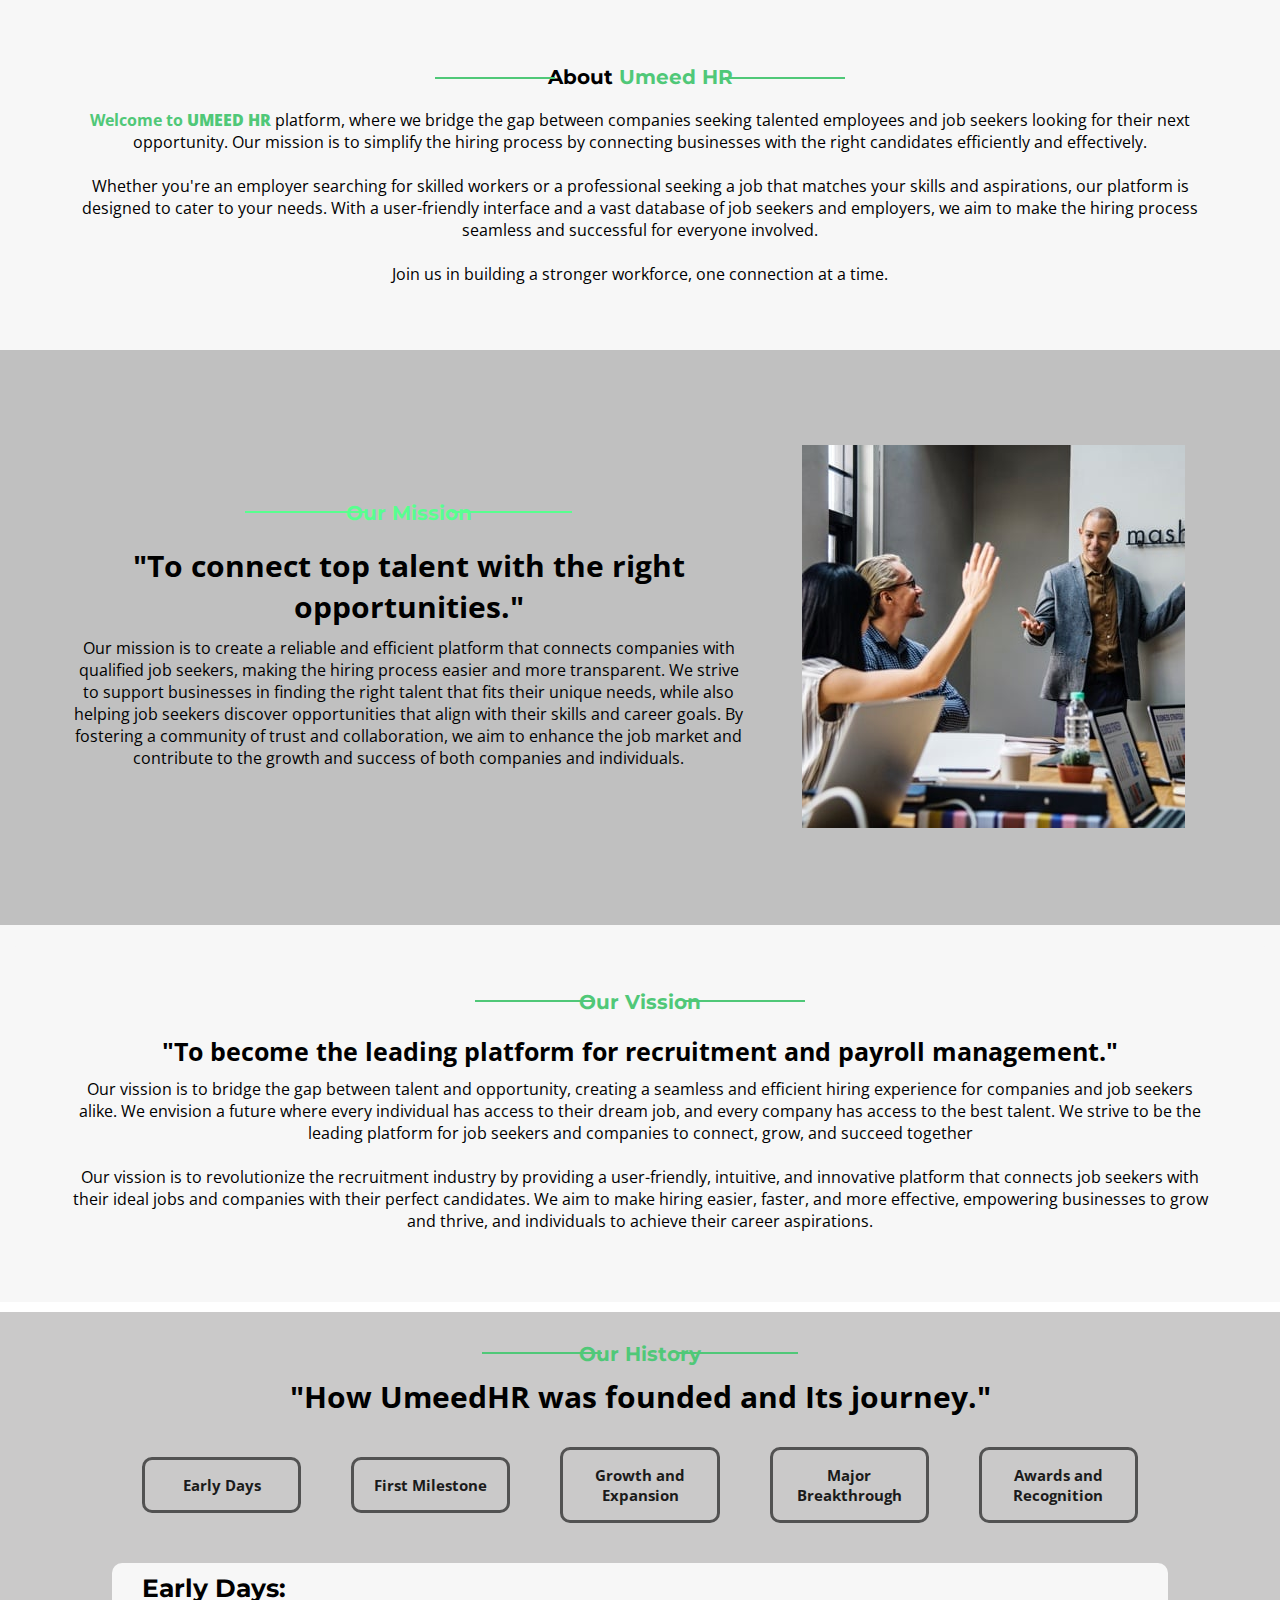
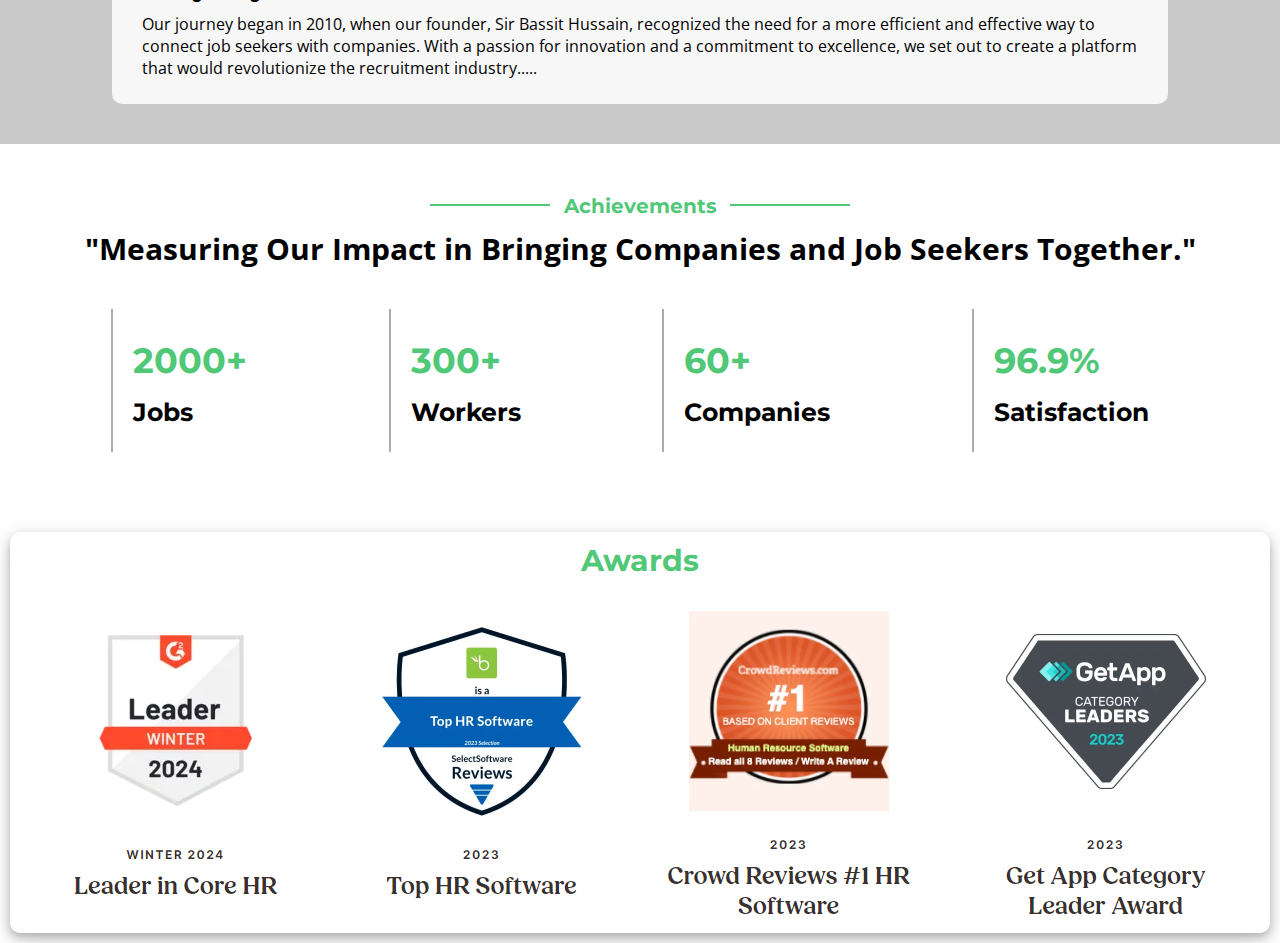
<file: index.html>
<!DOCTYPE html>
<html lang="en">
  <head>
    <meta charset="UTF-8" />
    <meta name="viewport" content="width=device-width, initial-scale=1.0" />
    <link rel="preconnect" href="https://fonts.googleapis.com" />
    <link rel="preconnect" href="https://fonts.googleapis.com" />
    <link rel="preconnect" href="https://fonts.gstatic.com" crossorigin />
    <link
      href="https://fonts.googleapis.com/css2?family=Montserrat:ital,wght@0,100..900;1,100..900&display=swap"
      rel="stylesheet"
    />
    <link rel="preconnect" href="https://fonts.googleapis.com" />
    <link rel="preconnect" href="https://fonts.gstatic.com" crossorigin />
    <link
      href="https://fonts.googleapis.com/css2?family=Montserrat:ital,wght@0,100..900;1,100..900&family=Open+Sans:ital,wght@0,300..800;1,300..800&display=swap"
      rel="stylesheet"
    />
    <link rel="stylesheet" href="about.css" />
    <title>About Us</title>
  </head>
  <body>
    <!--------------about-section---------------->
    <section id="about">
      <div class="container">
        <div class="about-content">
          <div class="maincontent">
            <h1>About <span>Umeed HR</span></h1>
            <p>
              <span> Welcome to <b> UMEED HR </b> </span> platform, where we
              bridge the gap between companies seeking talented employees and
              job seekers looking for their next opportunity. Our mission is to
              simplify the hiring process by connecting businesses with the
              right candidates efficiently and effectively.

              <br /><br />

              Whether you're an employer searching for skilled workers or a
              professional seeking a job that matches your skills and
              aspirations, our platform is designed to cater to your needs. With
              a user-friendly interface and a vast database of job seekers and
              employers, we aim to make the hiring process seamless and
              successful for everyone involved.

              <br /><br />

              Join us in building a stronger workforce, one connection at a
              time.
            </p>
          </div>
        </div>
      </div>
    </section>

    <!--------------mission-section---------------->

    <section id="mission">
      <div class="container">
        <div class="mission-content">
          <div class="content">
            <h2>Our Mission</h2>

            <h5>"To connect top talent with the right opportunities."</h5>

            <p>
              Our mission is to create a reliable and efficient platform that
              connects companies with qualified job seekers, making the hiring
              process easier and more transparent. We strive to support
              businesses in finding the right talent that fits their unique
              needs, while also helping job seekers discover opportunities that
              align with their skills and career goals. By fostering a community
              of trust and collaboration, we aim to enhance the job market and
              contribute to the growth and success of both companies and
              individuals.
            </p>
          </div>
          <div class="image">
            <img src="img/group1.jpg" alt="mission-pic" class="img" />
          </div>
        </div>
      </div>
    </section>

    <!--------------vission-section---------------->
    <section id="vission">
      <div class="container">
        <div class="vission-content">
          <div class="content">
            <h2>Our Vission</h2>

            <h5>
              "To become the leading platform for recruitment and
              payroll management."
            </h5>

            <p>
              Our vission is to bridge the gap between talent and opportunity,
              creating a seamless and efficient hiring experience for companies
              and job seekers alike. We envision a future where every individual
              has access to their dream job, and every company has access to the
              best talent. We strive to be the leading platform for job seekers
              and companies to connect, grow, and succeed together <br /><br />
              Our vission is to revolutionize the recruitment industry by
              providing a user-friendly, intuitive, and innovative platform that
              connects job seekers with their ideal jobs and companies with
              their perfect candidates. We aim to make hiring easier, faster,
              and more effective, empowering businesses to grow and thrive, and
              individuals to achieve their career aspirations.
            </p>
          </div>
        </div>
      </div>
    </section>

    <!--------------history-section---------------->

    <section id="history">
      <div class="container">
        <h1>Our History</h1>
        <h5>"How UmeedHR was founded and Its journey."</h5>

        <nav class="h-nav">
          <ul>
            <a href="#" class="nav-link active" data-target="1st"
              ><li>Early Days</li></a
            >
            <a href="#" class="nav-link" data-target="2nd"
              ><li>First Milestone</li></a
            >
            <a href="#" class="nav-link" data-target="3rd">
              <li>Growth and Expansion</li></a
            >
            <a href="#" class="nav-link" data-target="4th">
              <li>Major Breakthrough</li>
            </a>
            <a href="#" class="nav-link" data-target="5th">
              <li>Awards and Recognition</li></a
            >
          </ul>
        </nav>

        <div class="history-content">
          <div id="1st" class="content-section active" style="display: block">
            <h4>Early Days:</h4>
            <p>
              Our journey began in 2010, when our founder, Sir Bassit Hussain,
              recognized the need for a more efficient and effective way to
              connect job seekers with companies. With a passion for innovation
              and a commitment to excellence, we set out to create a platform
              that would revolutionize the recruitment industry.....
            </p>
          </div>
          <div id="2nd" class="content-section" style="display: none">
            <h4>First Milestone:</h4>
            <p>
              In 2012, we launched our beta version, which quickly gained
              traction among job seekers and companies alike. Our user-friendly
              interface and innovative features made us stand out from the
              competition, and we began to make a name for ourselves in the
              industry.
            </p>
          </div>
          <div id="3rd" class="content-section" style="display: none">
            <h4>Growth and Expansion:</h4>
            <p>
              As our user base grew, so did our team. We expanded our operations
              to Mumbai and Delhi, and hired a team of dedicated professionals
              who shared our vision. This marked the beginning of an exciting
              new chapter in our history.
            </p>
          </div>
          <div id="4th" class="content-section" style="display: none">
            <h4>Major Breakthrough:</h4>
            <p>
              In 2015, we achieved a major breakthrough with the launch of our
              proprietary matching algorithm. This game-changing technology
              enabled us to provide even more accurate and personalized job
              matches, further solidifying our position as industry leaders.
            </p>
          </div>
          <div id="5th" class="content-section" style="display: none">
            <h4>Awards and Recognition:</h4>
            <p>
              Our hard work and dedication have been recognized through numerous
              awards and accolades. We've been named "Best Recruitment Platform"
              by HR Times, and have been featured in Forbes Pakistan.
            </p>
          </div>
        </div>
      </div>
    </section>

    <!----------------counter---------------->

    <section id="counter">
      <div class="container">
        <h1>Achievements</h1>
        <h5>
          "Measuring Our Impact in Bringing Companies and Job Seekers Together."
        </h5>
        <div class="main-counter">
          <div class="content">
            <h2>2000+</h2>
            <h4>Jobs</h4>
          </div>

          <div class="content">
            <h2>300+</h2>
            <h4>Workers</h4>
          </div>

          <div class="content">
            <h2>60+</h2>
            <h4>Companies</h4>
          </div>

          <div class="content">
            <h2>96.9%</h2>
            <h4>Satisfaction</h4>
          </div>
        </div>
      </div>
    </section>

    <!--------------award-section---------------->

    <section id="card-awards">
      <h2>Awards</h2>

      <div class="images">
        <div class="card"><img src="img/award a.png" alt="award" /></div>
        <div class="card"><img src="img/award b.png" alt="award" /></div>
        <div class="card"><img src="img/award c.png" alt="award" /></div>
        <div class="card"><img src="img/award d.png" alt="award" /></div>
      </div>
    </section>
    <script src="md.js"></script>
  </body>
</html>
</file>
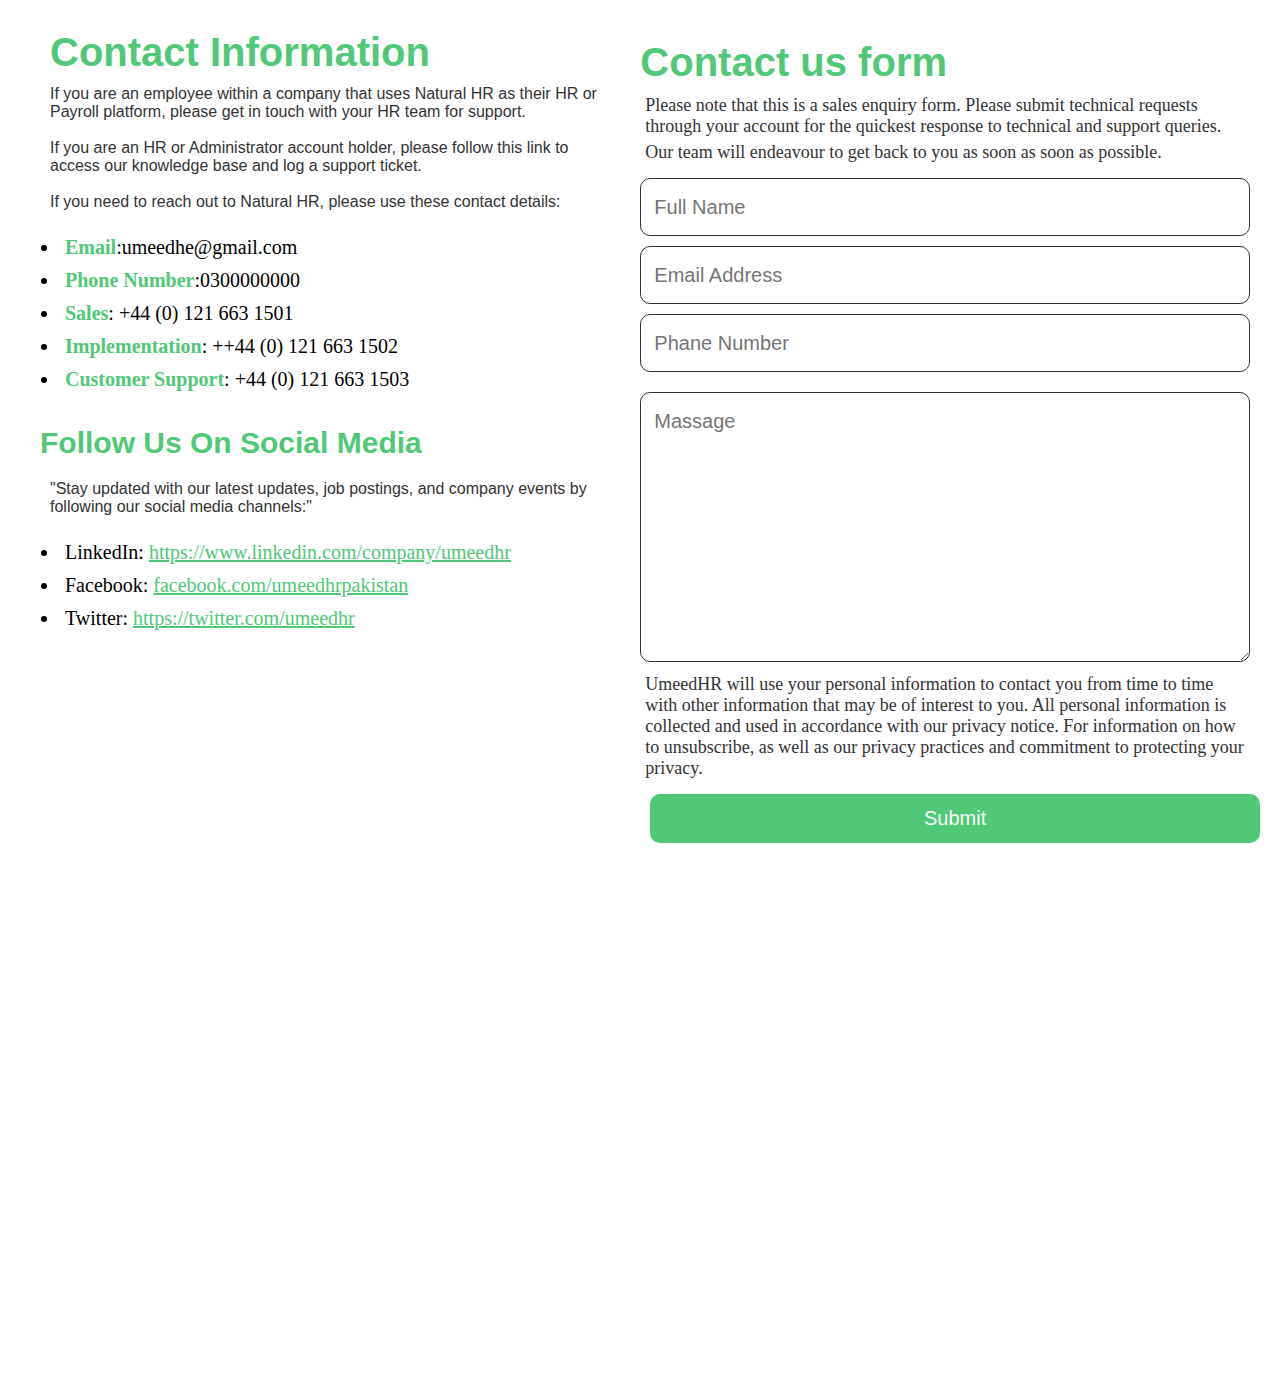
<file: contact.html>
<!DOCTYPE html>
<html lang="en">
  <head>
    <meta charset="UTF-8" />
    <meta name="viewport" content="width=device-width, initial-scale=1.0" />
    <link rel="stylesheet" href="contact.css" />
    <title>Contact Us</title>
  </head>
  <body>
    <section id="contact">
      <div class="info">
        <div class="con-info">
          <h1>Contact Information</h1>
          <p>
            If you are an employee within a company that uses Natural HR as
            their HR or Payroll platform, please get in touch with your HR team
            for support.

            <br /><br />
            If you are an HR or Administrator account holder, please follow this
            link to access our knowledge base and log a support ticket.

            <br /><br />
            If you need to reach out to Natural HR, please use these contact
            details:
          </p>
          <ul>
            <li><span>Email</span>:umeedhe@gmail.com</li>
            <li><span>Phone Number</span>:0300000000</li>
            <li><span>Sales</span>: +44 (0) 121 663 1501</li>
            <li><span>Implementation</span>: ++44 (0) 121 663 1502</li>
            <li><span>Customer Support</span>: +44 (0) 121 663 1503</li>
          </ul>

          <h3>Follow Us On Social Media</h3>
          <p>
            "Stay updated with our latest updates, job postings, and company
            events by following our social media channels:"
          </p>

          <ul>
            <li>
              LinkedIn: <a href="#">https://www.linkedin.com/company/umeedhr</a>
            </li>
            <li>Facebook: <a href="#">facebook.com/umeedhrpakistan</a></li>
            <li>Twitter: <a href="#">https://twitter.com/umeedhr</a></li>
          </ul>
        </div>

        <div class="con-form">
          <h1>Contact us form</h1>
          <p>
            Please note that this is a sales enquiry form. Please submit
            technical requests through your account for the quickest response to
            technical and support queries.
          </p>
          <p>
            Our team will endeavour to get back to you as soon as soon as
            possible.
          </p>

          <input type="name" id="name" name="name" placeholder="Full Name" />
          <input
            type="text"
            id="email"
            name="email"
            placeholder="Email Address"
          />

          <input
            type="nuber"
            id="number"
            name="number"
            placeholder="Phane Number"
          />

          <textarea
            placeholder="Massage"
            id="Massag"
            name="massage"
            type="massage"
          ></textarea>

          <p class="end-text">
            UmeedHR will use your personal information to contact you from time
            to time with other information that may be of interest to you. All
            personal information is collected and used in accordance with our
            privacy notice. For information on how to unsubscribe, as well as
            our privacy practices and commitment to protecting your privacy.
          </p>

          <a href="#btn"><button>Submit</button></a>
        </div>
      </div>
    </section>

    <section id="map">
      <div class="container">
        <iframe
          src="https://www.google.com/maps/embed?pb=!1m18!1m12!1m3!1d3835649.3440561485!2d-85.94233829054164!3d32.555906269932485!2m3!1f0!2f0!3f0!3m2!1i1024!2i768!4f13.1!3m3!1m2!1s0x88f136c51d5f8157%3A0x6684bc10ec4f10e7!2sGeorgia%2C%20USA!5e0!3m2!1sen!2s!4v1725218155380!5m2!1sen!2s"
          width="100%"
          height="450"
          style="border: 0"
          allowfullscreen=""
          loading="lazy"
          referrerpolicy="no-referrer-when-downgrade"
        ></iframe>
      </div>
    </section>
  </body>
</html>
</file>
<file: about.css>
:root {
  --color-primary: #50c878;
  --color-secondry: #f2c94c;
  --off-white: #f7f7f7;
  --dark-carcoal: #333333;
}

* {
  padding: 0;
  margin: 0;
  box-sizing: border-box;
}

html {
  font-size: 62.5%;
}

/*--------------about-section---------------------*/

#about {
  padding: 1.5rem;
  background-color: var(--off-white);
}

.container {
  background-color: var(--off-white);
  padding: 3rem;
}

#about .container h1 {
  font-family: "Montserrat", sans-serif;
  font-weight: bold;
  font-size: 2rem;
  text-align: center;
  padding: 1rem;
  position: relative;
}

#about .container h1::after {
  content: "";
  width: 12rem;
  height: 0.2rem;
  background-color: var(--color-primary);
  position: absolute;
  top: 2.2rem;
  left: 38rem;
}

#about .container h1::before {
  content: "";
  width: 12rem;
  height: 0.2rem;
  background-color: var(--color-primary);
  position: absolute;
  top: 2.2rem;
  right: 38rem;
}

#about .container span {
  color: var(--color-primary);
}

#about .container p span {
  font-weight: bold;
}

#about .container p span b {
  color: var(--color-primary);
}

#about .container .about-content {
  display: flex;
  justify-content: center;
  align-items: center;
  padding: 1rem;
}

#about .container p {
  font-family: "Open Sans", sans-serif;
  text-align: center;
  padding: 1rem;
  font-size: 1.6rem;
}

#about .image {
  margin: 2rem;
  border: 3px solid var(--color-primary);
  border: 20px solid;
  border-color: transparent #50c878 transparent #50c878;
}

/*--------------mission-section---------------------*/

#mission {
  padding: 1.5rem;
  background-color: #c0c0c0;
}

#mission .container {
  background-color: #c0c0c0;
  border-radius: 10px;
}

#mission .container h2 {
  font-family: "Montserrat", sans-serif;
  font-size: 2rem;
  text-align: center;
  padding: 1rem;
  color: #58ff8f;
  position: relative;
}

#mission .container h2::after {
  content: "";
  width: 12rem;
  height: 0.2rem;
  background-color: #58ff8f;
  position: absolute;
  top: 2rem;
  left: 19rem;
}

#mission .container h2::before {
  content: "";
  width: 12rem;
  height: 0.2rem;
  position: absolute;
  background-color: #58ff8f;
  top: 2rem;
  right: 19rem;
}

#mission .container h5 {
  font-family: "Open Sans", sans-serif;
  padding: 1rem;
  text-align: center;
  font-size: 3rem;
}

#mission .mission-content {
  display: flex;
  justify-content: center;
  align-items: center;
  padding: 1rem;
}

#mission .mission-content .image img {
  border: transparent #50c878 transparent #50c878;
  margin: 4rem;
}

#mission p {
  font-family: "Open Sans", sans-serif;
  text-align: center;
  padding: 0rem 1.5rem 1.5rem 1.5rem;
  font-size: 1.6rem;
}

/*--------------vission-section---------------------*/

#vission {
  padding: 1.5rem;
  background-color: var(--off-white);
}

#vission .container {
  border-radius: 10px;
}

#vission .vission-content {
  display: flex;
  justify-content: center;
  align-items: center;
  padding: 1rem;
}

#vission h2 {
  color: var(--color-primary);
  font-family: "Montserrat", sans-serif;
  font-size: 2rem;
  text-align: center;
  padding: 1rem;
  position: relative;
}

#vission h2::after {
  content: "";
  width: 12rem;
  height: 0.2rem;
  background-color: var(--color-primary);
  position: absolute;
  top: 2rem;
  left: 42rem;
}

#vission h2::before {
  content: "";
  width: 12rem;
  height: 0.2rem;
  background-color: var(--color-primary);
  position: absolute;
  top: 2rem;
  right: 42rem;
}

#vission h5 {
  font-family: "Open Sans", sans-serif;
  padding: 1rem;
  text-align: center;
  font-size: 2.5rem;
}

#vission p {
  font-family: "Open Sans", sans-serif;
  text-align: center;
  padding: 0rem 1.5rem 1.5rem 1.5rem;
  font-size: 1.6rem;
}

/*--------------history-section---------------------*/

#history {
  background-color: rgb(202, 201, 201);
}

#history .container {
  margin: 1rem 92px;
  padding: 20px;
  background-color: rgb(202, 201, 201);
}

#history .container h1 {
  font-size: 2rem;
  font-family: "Montserrat", sans-serif;
  text-align: center;
  position: relative;
  color: var(--color-primary);
  padding: 1rem;
}

#history .container h1::after {
  content: "";
  width: 12rem;
  height: 0.2rem;
  background-color: var(--color-primary);
  position: absolute;
  top: 1rem;
  left: 36rem;
  margin: 1rem;
}
#history .container h1::before {
  content: "";
  width: 12rem;
  height: 0.2rem;
  background-color: var(--color-primary);
  position: absolute;
  top: 1rem;
  right: 36rem;
  margin: 1rem;
}

#history .container h5 {
  text-align: center;
  font-family: "Open Sans", sans-serif;
  font-size: 3rem;
}

#history .h-nav ul {
  margin: 1rem;
  list-style-type: none;
  padding: 2;
  display: flex;
  justify-content: center;
  align-items: center;
  gap: 10px;
}

#history .h-nav ul a {
  width: 18rem;
  margin: 2rem;
  padding: 1rem 0.7rem;
  border: 3px solid rgb(82, 82, 82);
  border-radius: 1rem;
  text-decoration: none;
  transition: 0.5s;
}

#history .h-nav ul li {
  text-decoration: none;
  display: flex;
  justify-content: center;
  align-items: center;
  text-align: center;
  font-family: "Open Sans", sans-serif;
  text-decoration: none;
  padding: 5px 10px;
  border-radius: 1rem;
  color: rgb(27, 27, 27);
  font-size: 1.5rem;
  font-weight: bold;
  transition: 0.5s;
}

#history .h-nav ul a:hover {
  border: 4px solid var(--off-white);
  background-color: var(--color-primary);
  color: var(--off-white);
}

#history .h-nav ul li:hover {
  color: white;
}

#history .h-nav ul a .active {
  background-color: var(--color-primary);
}

#history .history-content {
  background-color: var(--off-white);
  border-radius: 10px;
}

#history .content-section {
  display: none; /* By default, hide all sections */
  margin: 20px 2rem;
}

#history .content-section h4 {
  padding: 1rem;
  font-size: 2.5rem;
  font-family: "Montserrat", sans-serif;
}

#history .content-section p {
  font-size: 1.6rem;
  padding: 0rem 1rem 2.5rem 1rem;
  font-family: "Open Sans", sans-serif;
}

#history .content-section .active {
  display: block; /* Show the active section */
}

/*----------------counter-secton------------------*/

#counter {
  padding: 1rem;
}

#counter .container {
  margin: 2rem 4rem;
  padding: 0;
  background-color: white;
}

#counter .container h1 {
  font-size: 2rem;
  color: var(--color-primary);
  position: relative;
  font-family: "Montserrat", sans-serif;
  text-align: center;
  padding: 1rem;
}

#counter .container h1::after {
  content: "";
  width: 12rem;
  height: 0.2rem;
  background-color: var(--color-primary);
  position: absolute;
  top: 1rem;
  left: 37rem;
  margin: 1rem;
}

#counter .container h1::before {
  content: "";
  width: 12rem;
  height: 0.2rem;
  background-color: var(--color-primary);
  position: absolute;
  top: 1rem;
  right: 37rem;
  margin: 1rem;
}

#counter .container h5 {
  text-align: center;
  font-family: "Open Sans", sans-serif;
  font-size: 3rem;
}

#counter .container .main-counter {
  display: flex;
  justify-content: space-around;
  align-items: center;
  padding: 1rem 0rem;
}

#counter .container .main-counter .content {
  padding: 2rem;
}

#counter .content {
  margin: 3rem;
  border-left: 2px solid rgb(172, 171, 171);
}

#counter .container .main-counter .content h2 {
  font-size: 3.5rem;
  color: var(--color-primary);
  padding: 1rem 0rem;
  font-family: "Montserrat", sans-serif;
}

#counter .container .main-counter .content h4 {
  font-family: "Montserrat", sans-serif;
  font-size: 2.5rem;
  padding: 0.5rem 0rem;
}

/*--------------award-section---------------------*/

#card-awards {
  margin: 1rem;
  background-color: #fff;
  border-radius: 10px;
  box-shadow: 0 4px 8px rgba(0, 0, 0, 0.2), 0 6px 20px rgba(0, 0, 0, 0.19);
  transition: transform 0.3s ease-in-out, box-shadow 0.3s ease-in-out;
}

.card-award:hover {
  transform: translateY(-10px);
  box-shadow: 0 10px 15px rgba(0, 0, 0, 0.3), 0 15px 25px rgba(0, 0, 0, 0.22);
}

#card-awards h2 {
  color: var(--color-primary);
  font-family: "Montserrat", sans-serif;
  font-size: 3rem;
  text-align: center;
  padding: 1rem;
}

#card-awards .images {
  display: flex;
  justify-content: space-around;
  align-items: center;
  margin: 1rem;
}

#card-award .images .card {
  border: 3px solid var(--color-primary);
}
</file>
<file: contact.css>
:root {
  --color-primary: #50c878;
  --color-secondry: #f2c94c;
  --off-white: #f7f7f7;
  --dark-carcoal: #333333;
  --font-family-1: "Montserrat", sans-serif;
  --font-family: "Open Sans", sans-serif;
}

* {
  padding: 0;
  margin: 0;
  box-sizing: border-box;
}

html {
  font-size: 62.5%;
}

/*-------------contact----------------*/

#contact {
  padding: 1rem;
}

#contact .info {
  display: flex;
  justify-content: center;
  align-items: flex-start;
  padding: 1rem;
  overflow-x: hidden;
}

#contact .info .con-info {
  padding: 0rem 2rem;
  width: auto;
  display: flex;
  flex-direction: column;
  justify-content: center;
  width: 50%;
}

#contact .info .con-info h1 {
  font-size: 4rem;
  font-family: var(--font-family-1);
  color: var(--color-primary);
  padding: 1rem;
}

#contact .info .con-info p {
  font-size: 1.6rem;
  font-family: var(--font-family);
  padding: 0rem 0rem 1rem 1rem;
  color: #333333;
}

#contact .info .con-info p span {
  font-weight: bold;
  color: #333333;
}

#contact .info .con-info p a {
  text-decoration: none;
  color: var(--color-primary);
}

#contact .info .con-info ul li span {
  color: var(--color-primary);
  font-weight: bold;
}

#contact .info .con-info ul {
  padding: 1rem 2rem;
}

#contact .info .con-info ul li {
  padding: 0.5rem;
  font-size: 2rem;
}

#contact .info .con-info ul li a {
  color: var(--color-primary);
}

#contact .info .con-info h3 {
  font-family: var(--font-family-1);
  font-size: 3rem;
  padding: 2rem 0rem 2rem 0rem;
  color: var(--color-primary);
}

#contact .info .con-info #map {
  width: 100%;
  height: 20vh;
}

/*----------con-form-----------*/

#contact .info .con-form {
  width: 50%;
  margin: 1rem;
}

#contact .info .con-form h1 {
  font-size: 4rem;
  font-family: var(--font-family-1);
  color: var(--color-primary);
  padding: 1rem 0rem;
}

#contact .info .con-form p {
  font-size: 1.8rem;
  color: #333333;
  padding: 0rem 0.5rem 0.5rem 0.5rem;
}

#contact .info .con-form input {
  display: block;
  width: 100%;
  line-height: 1.5;
  font-size: 2rem;
  font-weight: 400;
  padding: 1.3rem;
  border-radius: 10px;
  border: 1px solid var(--dark-carcoal);
  margin: 1rem 0rem;
}

#contact .info .con-form textarea {
  font-family: var(--font-family-1);
  height: 30vh;
  text-align: left;
  width: 100%;
  padding: 1.3rem;
  font-weight: 400;
  border-radius: 10px;
  border: 1px solid var(--dark-carcoal);
  margin: 1rem 0rem;
  line-height: 1.5;
  font-size: 2rem;
}

#contact .info .con-form #massage {
  width: 100vw;
  height: 30vh;
}

#contact .info .con-form button {
  width: 100%;
  padding: 1rem;
  background-color: var(--color-primary);
  border-radius: 10px;
  margin: 1rem;
  border: 3px solid var(--color-primary);
  transition: 0.5s;
  font-size: 2rem;
  color: var(--off-white);
  font-weight: 500;
  cursor: pointer;
}

#contact .info .con-form button:hover {
  background-color: var(--off-white);
  border: 3px solid var(--color-primary);
  color: var(--color-primary);
}

#map {
  padding: 2rem 3rem;
}

#map .container {
  width: 100%;
}

/*-------------media qries--------------*/

@media (max-width: 700px) {
}
</file>
